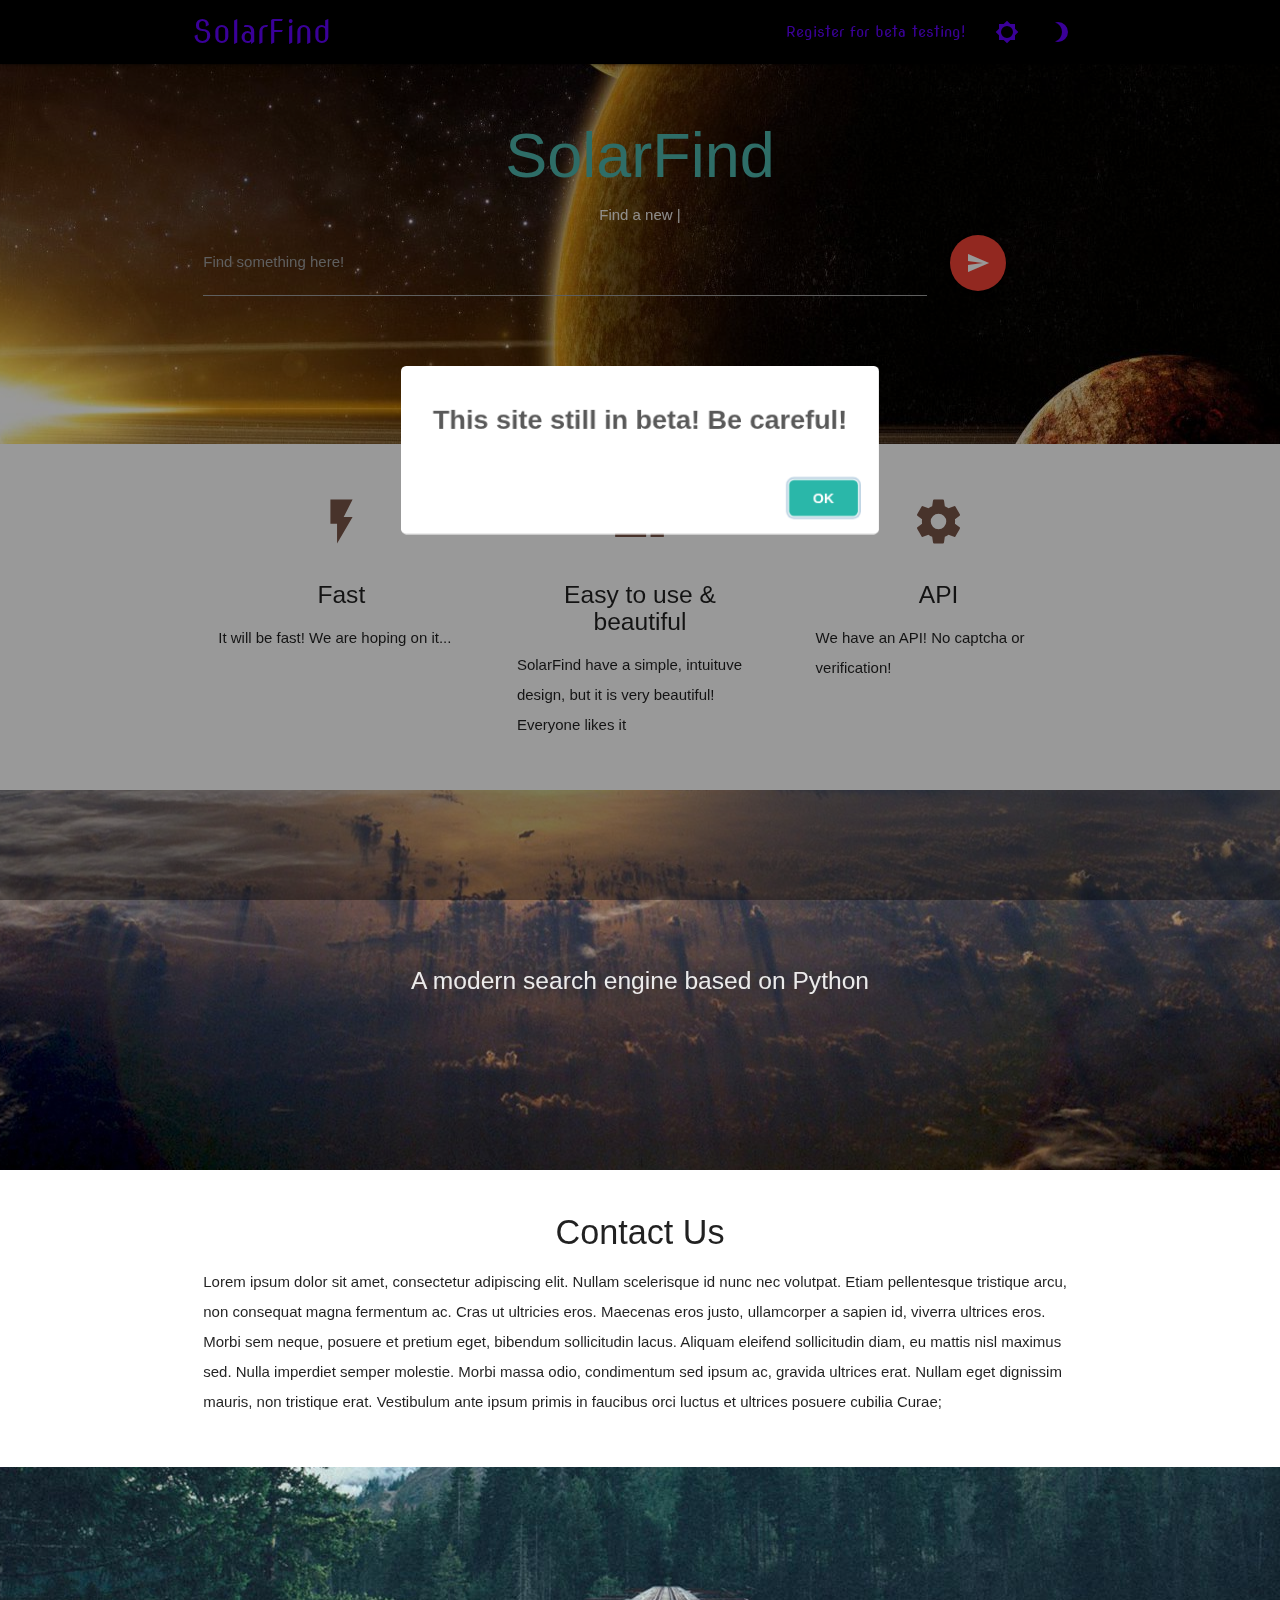
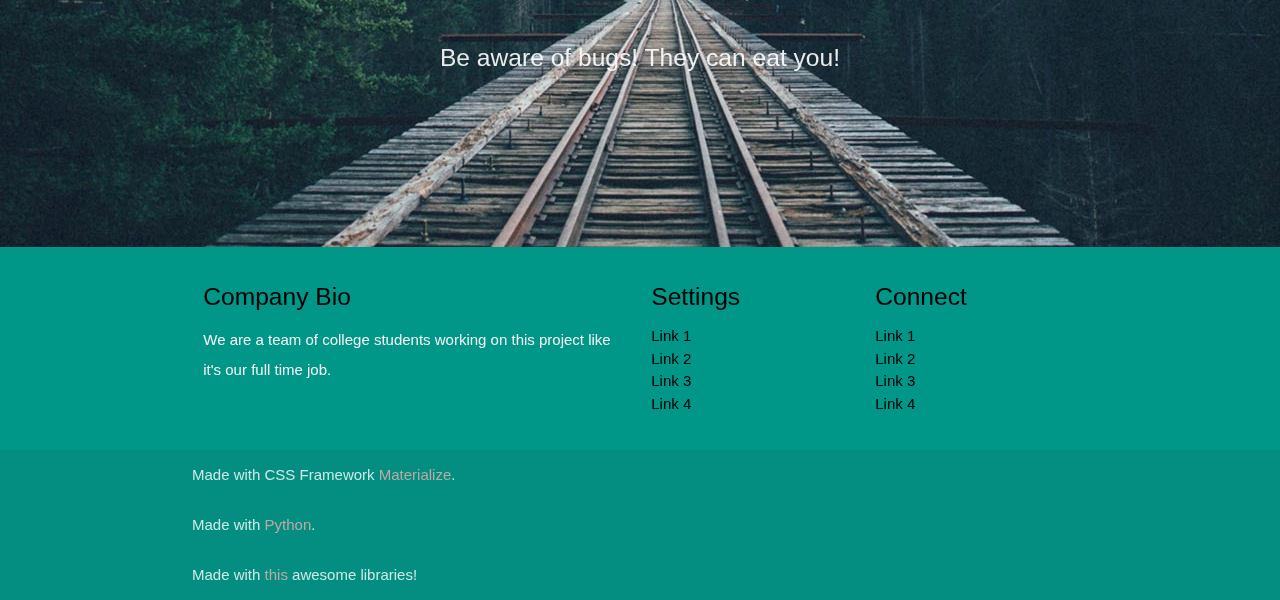
<file: apps/main/SolarisUI-master/index.html>
<!DOCTYPE html>
<html lang="en">
<head>
  <meta http-equiv="Content-Type" content="text/html; charset=UTF-8"/>
  <meta name="viewport" content="width=device-width, initial-scale=1"/>
    <meta name="theme-color" content="#51007a"/>
    <link rel="apple-touch-icon" sizes="180x180" href="img/icons/apple-touch-icon.png">
    <link rel="icon" type="image/png" sizes="32x32" href="img/icons/favicon-32x32.png">
    <link rel="icon" type="image/png" sizes="16x16" href="img/icons/favicon-16x16.png">
    <link rel="mask-icon" href="img/icons/safari-pinned-tab.svg" color="#5bbad5">
    <meta name="msapplication-TileColor" content="#603cba">
    <meta name="theme-color" content="#ffffff">
    <link rel="manifest" href="manifest.json">
  <title>SolarFind SE</title>

  <!-- CSS  -->

  <style>
    /* fallback */
@font-face {
  font-family: 'Material Icons';
  font-style: normal;
  font-weight: 400;
  src: url(fonts/MatIcons.woff2) format('woff2');
}

.material-icons {
  font-family: 'Material Icons';
  font-weight: normal;
  font-style: normal;
  font-size: 24px;
  line-height: 1;
  letter-spacing: normal;
  text-transform: none;
  display: inline-block;
  white-space: nowrap;
  word-wrap: normal;
  direction: ltr;
  -webkit-font-feature-settings: 'liga';
  -webkit-font-smoothing: antialiased;
}
  </style>
  <link href="css/materialize.css" type="text/css" rel="stylesheet" media="screen,projection"/>
  <link href="css/style.css" type="text/css" rel="stylesheet" media="screen,projection"/>
  <link href="css/typeconf.css" type="text/css" rel="stylesheet">
</head>
<body>
  <nav class="white" role="navigation">
    <div class="nav-wrapper container">
      <a id="logo-container" href="/" class="brand-logo">SolarFind</a>
      <ul class="right hide-on-med-and-down">
        <li><a href="/betar">Register for beta testing!</a></li>
        <li><a onclick="turn_day()"><i class="material-icons">brightness_low</i></a></li>
        <li><a onclick="turn_moon()"><i class="material-icons">brightness_3</i></a></li>
      </ul>

      <ul id="nav-mobile" class="sidenav">
        <li><a href="betar">Register for beta testing!</a></li>
        <li><a onclick="turn_day()"><i class="material-icons">brightness_low</i></a></li>
        <li><a onclick="turn_moon()"><i class="material-icons">brightness_3</i></a></li>
      </ul>
      <a href="#" data-target="nav-mobile" class="sidenav-trigger"><i class="material-icons">menu</i></a>
    </div>
  </nav>

  <div id="index-banner" class="parallax-container">
    <div class="section no-pad-bot">
      <div class="container">
        <br><br>
        <h1 class="header center teal-text text-lighten-2">SolarFind</h1>
        <noscript><p color="black"> <a href="https://solarfind.net/legacy">Haha... In XXI century you haven't JS... Damn it! &nbsp I think, you should use compatible version here</a></p></noscript>
        <div class="row center">
            <span id="typed"></span>
        </div>
 <div class="row">
    <div class="col s10">
      <div class="row">
        <div class="input-field col s12">
          <input type="text" id="autocomplete-input" class="autocomplete">
          <label for="autocomplete-input">Find something here!</label>
        </div>
      </div>
    </div>
    <div class="col s2">
    <a href="search.html" class="btn-floating btn-large waves-effect waves-light red"><i class="material-icons">send</i></a>
    </div>
  </div>
        

        <br><br>

      </div>
    </div>
    <div class="parallax"><img src="img/background1.jpg" alt="Unsplashed background img 1"></div>
  </div>


  <div class="container">
    <div class="section">

      <!--   Icon Section   -->
      <div class="row">
        <div class="col s12 m4">
          <div class="icon-block">
            <h2 class="center brown-text" onclick="window.localStorage.clear();"><i class="material-icons">flash_on</i></h2>
            <h5 class="center">Fast</h5>

            <p class="light">It will be fast! We are hoping on it...</p>
          </div>
        </div>

        <div class="col s12 m4">
          <div class="icon-block">
            <h2 class="center brown-text"><i class="material-icons">group</i></h2>
            <h5 class="center">Easy to use & beautiful</h5>
            <p class="light">SolarFind have a simple, intuituve design, but it is very beautiful! Everyone likes it</p>
            
          </div>
        </div>

        <div class="col s12 m4">
          <div class="icon-block">
            <h2 class="center brown-text"><i class="material-icons">settings</i></h2>
            <h5 class="center">API</h5>

            <p class="light">We have an API! No captcha or verification!</p>
          </div>
        </div>
      </div>

    </div>
  </div>


  <div class="parallax-container valign-wrapper">
    <div class="section no-pad-bot">
      <div class="container">
        <div class="row center">
          <h5 class="header col s12 light">A modern search engine based on Python</h5>
        </div>
      </div>
    </div>
    <div class="parallax"><img src="img/background2.jpg" alt="Unsplashed background img 2"></div>
  </div>

  <div class="container">
    <div class="section">

      <div class="row">
        <div class="col s12 center">
          <h3><i class="mdi-content-send brown-text"></i></h3>
          <h4>Contact Us</h4>
          <p class="left-align light">Lorem ipsum dolor sit amet, consectetur adipiscing elit. Nullam scelerisque id nunc nec volutpat. Etiam pellentesque tristique arcu, non consequat magna fermentum ac. Cras ut ultricies eros. Maecenas eros justo, ullamcorper a sapien id, viverra ultrices eros. Morbi sem neque, posuere et pretium eget, bibendum sollicitudin lacus. Aliquam eleifend sollicitudin diam, eu mattis nisl maximus sed. Nulla imperdiet semper molestie. Morbi massa odio, condimentum sed ipsum ac, gravida ultrices erat. Nullam eget dignissim mauris, non tristique erat. Vestibulum ante ipsum primis in faucibus orci luctus et ultrices posuere cubilia Curae;</p>
        </div>
      </div>

    </div>
  </div>


  <div class="parallax-container valign-wrapper">
    <div class="section no-pad-bot">
      <div class="container">
        <div class="row center">
          <h5 class="header col s12 light">Be aware of bugs! They can eat you!</h5>
        </div>
      </div>
    </div>
    <div class="parallax"><img src="img/background3.jpg" alt="Unsplashed background img 3"></div>
  </div>

  <footer class="page-footer teal">
    <div class="container">
      <div class="row">
        <div class="col l6 s12">
          <h5 class="white-text">Company Bio</h5>
          <p class="grey-text text-lighten-4">We are a team of college students working on this project like it's our full time job.</p>


        </div>
        <div class="col l3 s12">
          <h5 class="white-text">Settings</h5>
          <ul>
            <li><a class="white-text" href="#!">Link 1</a></li>
            <li><a class="white-text" href="#!">Link 2</a></li>
            <li><a class="white-text" href="#!">Link 3</a></li>
            <li><a class="white-text" href="#!">Link 4</a></li>
          </ul>
        </div>
        <div class="col l3 s12">
          <h5 class="white-text">Connect</h5>
          <ul>
            <li><a class="white-text" href="#!">Link 1</a></li>
            <li><a class="white-text" href="#!">Link 2</a></li>
            <li><a class="white-text" href="#!">Link 3</a></li>
            <li><a class="white-text" href="#!">Link 4</a></li>
          </ul>
        </div>
      </div>
    </div>
    <div class="footer-copyright">
      <div class="container">
      Made with CSS Framework <a class="brown-text text-lighten-3" href="http://materializecss.com">Materialize</a>.
      </div>

    </div>
    <div class="footer-copyright">
        <div class="container">
            Made with <a class="brown-text text-lighten-3" href="http://python.org">Python</a>.
        </div>
  
      </div>
      <div class="footer-copyright">
          <div class="container">
              Made with <a class="brown-text text-lighten-3" href="/liblist">this</a> awesome libraries!
          </div>
    
        </div>
  </footer>


  <!--  Scripts-->
  <script src="js/jquery.min.js"></script>
  <script src="js/typed.js" type="text/javascript"></script>
  <script src="js/materialize.js"></script>
  <script src="js/init.js"></script>
  <script src="js/sweetalert.min.js"></script>
  <script src="js/solaris.js"></script>

<script>
    // Default requirements of main page
    searchbox();
    betalarm();
    styped();

</script>
  
<script>
if (navigator.serviceWorker.controller) {
  console.log('[SWORK] active service worker found, no need to register')
} else {
  //Register the ServiceWorker
  navigator.serviceWorker.register('serviceworker.js', {
    scope: './'
  }).then(function(reg) {
    console.log('Service worker has been registered for scope:'+ reg.scope);
  });
}

</script>


  </body>
</html>
</file>
<file: apps/main/SolarisUI-master/css/typeconf.css>
.typed-cursor{
    opacity: 1;
    font-weight: 100;
    -webkit-animation: blink 0.7s infinite;
    -moz-animation: blink 0.7s infinite;
    -ms-animation: blink 0.7s infinite;
    -o-animation: blink 0.7s infinite;
    animation: blink 0.7s infinite;
}
</file>
<file: apps/main/SolarisUI-master/css/style.css>
/* Custom Stylesheet */
/**
 * Use this file to override Materialize files so you can update
 * the core Materialize files in the future
 *
 * Made By MaterializeCSS.com
 */

@font-face {
  font-family: "Nova Slim"; /* имя шрифта для CSS правил */
  src: local("Nova Slim"), /* проверяем наличие шрифта в ОС пользователя */
     url(fonts/NovaSlim.ttf); /* если шрифт не установлен, тогда загружаем его по указанному пути */
}

nav ul a,
nav .brand-logo {
  color: rgb(98, 0, 255);
  font-family: "Nova Slim", fantasy;
}

p {
  line-height: 2rem;
}

.sidenav-trigger {
  color: #53248f;
}

.parallax-container {
  min-height: 380px;
  line-height: 0;
  height: auto;
  color: rgba(255, 255, 255, 0.9);
}
  .parallax-container .section {
    width: 100%;
  }

@media only screen and (max-width : 992px) {
  .parallax-container .section {
    position: absolute;
    top: 40%;
  }
  #index-banner .section {
    top: 10%;
  }
}

@media only screen and (max-width : 600px) {
  #index-banner .section {
    top: 0;
  }
}

.icon-block {
  padding: 0 15px;
}
.icon-block .material-icons {
  font-size: inherit;
}

footer.page-footer {
  margin: 0;
}
</file>
